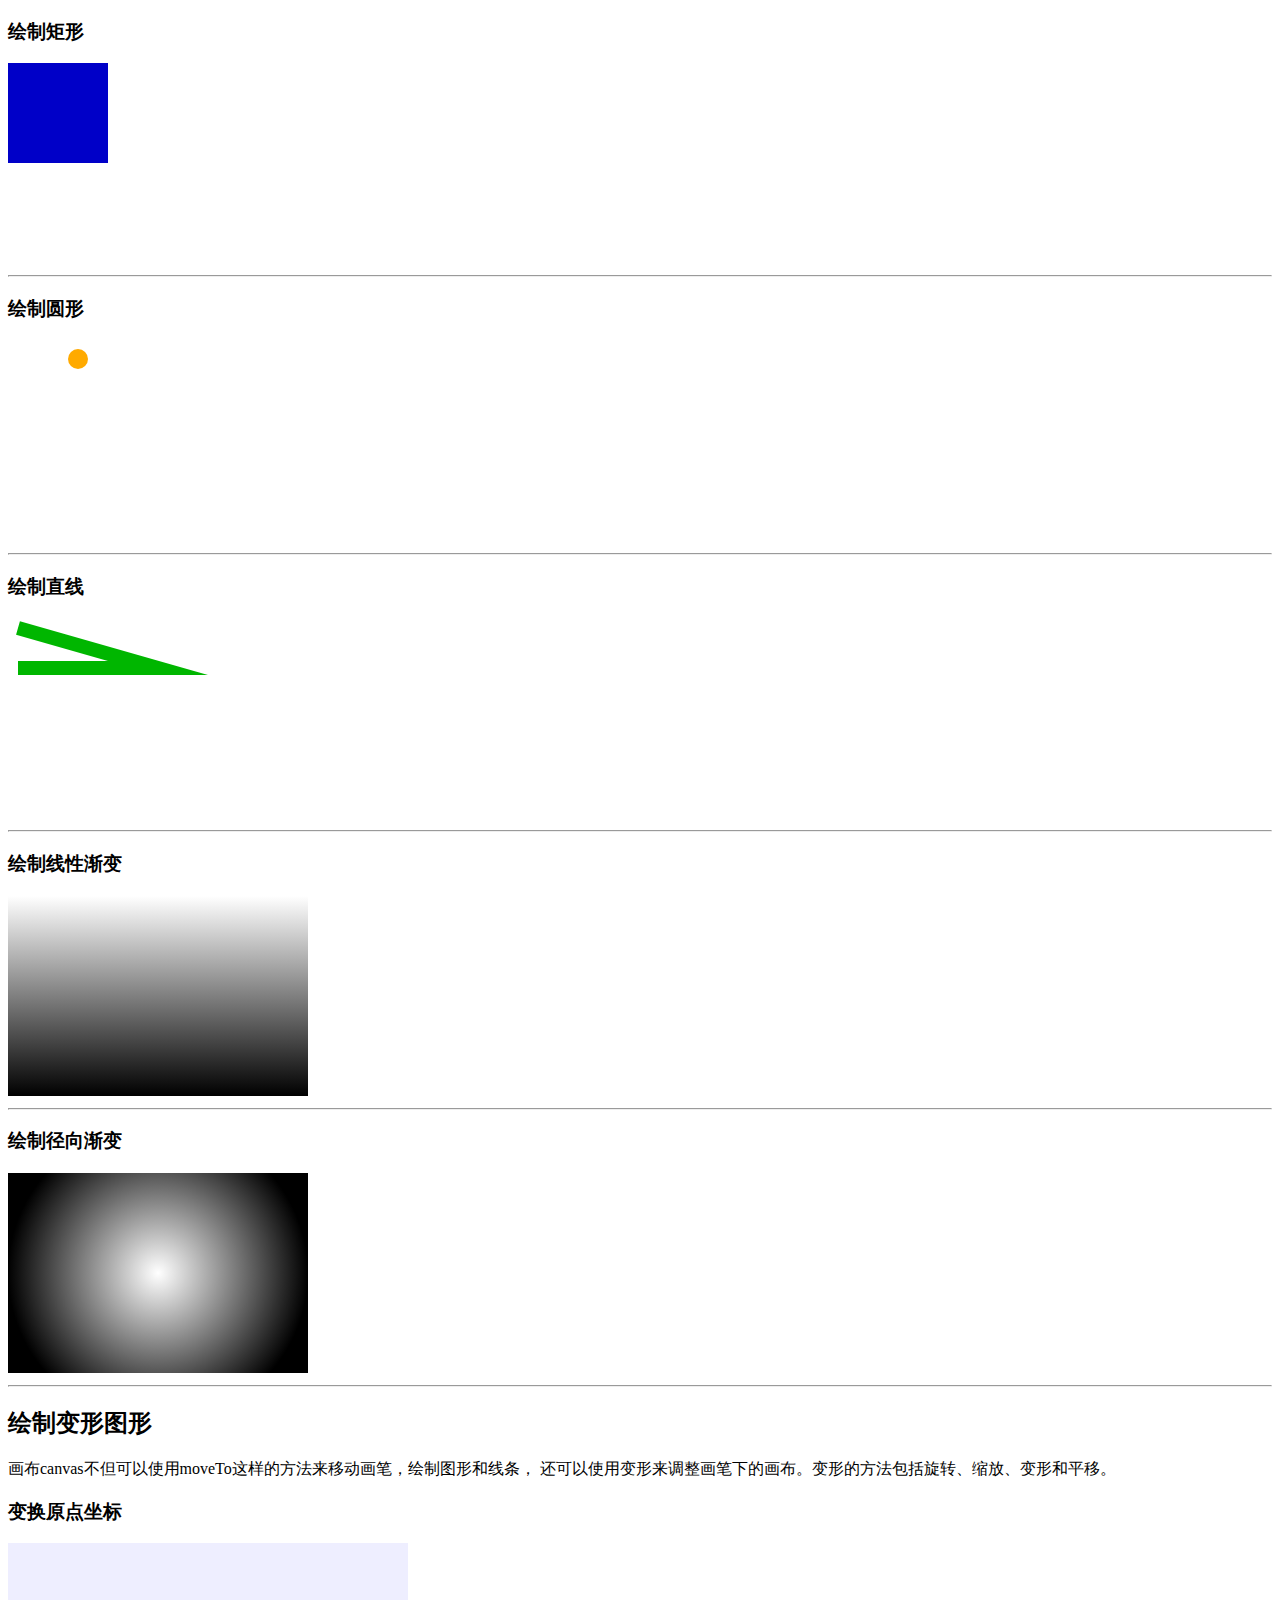
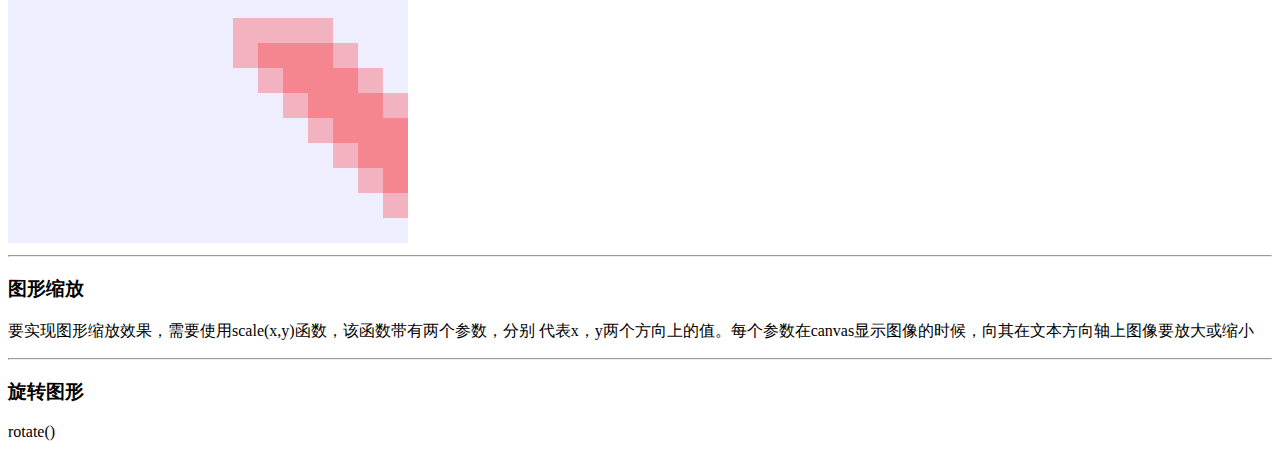
<file: canvas/index.html>
<!DOCTYPE html>
<html>
<head>
	<title>使用HTML5绘制图形</title>
	<meta charset="utf-8">
	<link rel="stylesheet" type="text/css" href="style.css">
	<script type="text/javascript" src="demo.js"></script>

</head>
	<h3>绘制矩形</h3>
	<canvas id="canvasRect" width="300" height="200"></canvas>
	<hr/>
	<h3>绘制圆形</h3>
	<canvas id="canvasCircle" width="300" height="200"></canvas>
	<hr/>
	<h3>绘制直线</h3>
	<canvas id="canvasLine" width="300" height="200"></canvas>
	<hr/>
	<h3>绘制线性渐变</h3>
	<canvas id="canvasLineGradient" width="300" height="200"></canvas>
	<hr/>
	<h3>绘制径向渐变</h3>
	<canvas id="canvasRadialGradient" width="300" height="200"></canvas>
	<hr/>
	<h2>绘制变形图形</h2>
	<p>画布canvas不但可以使用moveTo这样的方法来移动画笔，绘制图形和线条，
	还可以使用变形来调整画笔下的画布。变形的方法包括旋转、缩放、变形和平移。
	</p>
	<h3>变换原点坐标</h3>
	<canvas id="canvasTranslate" width="400" height="300"></canvas>
	<hr/>
	<h3>图形缩放</h3>
	<p>要实现图形缩放效果，需要使用scale(x,y)函数，该函数带有两个参数，分别
	代表x，y两个方向上的值。每个参数在canvas显示图像的时候，向其在文本方向轴上图像要放大或缩小
	</p>
	<hr/>
	<h3>旋转图形</h3>
	<p>rotate()</p>

<body>
	
</body>
</html>
</file>
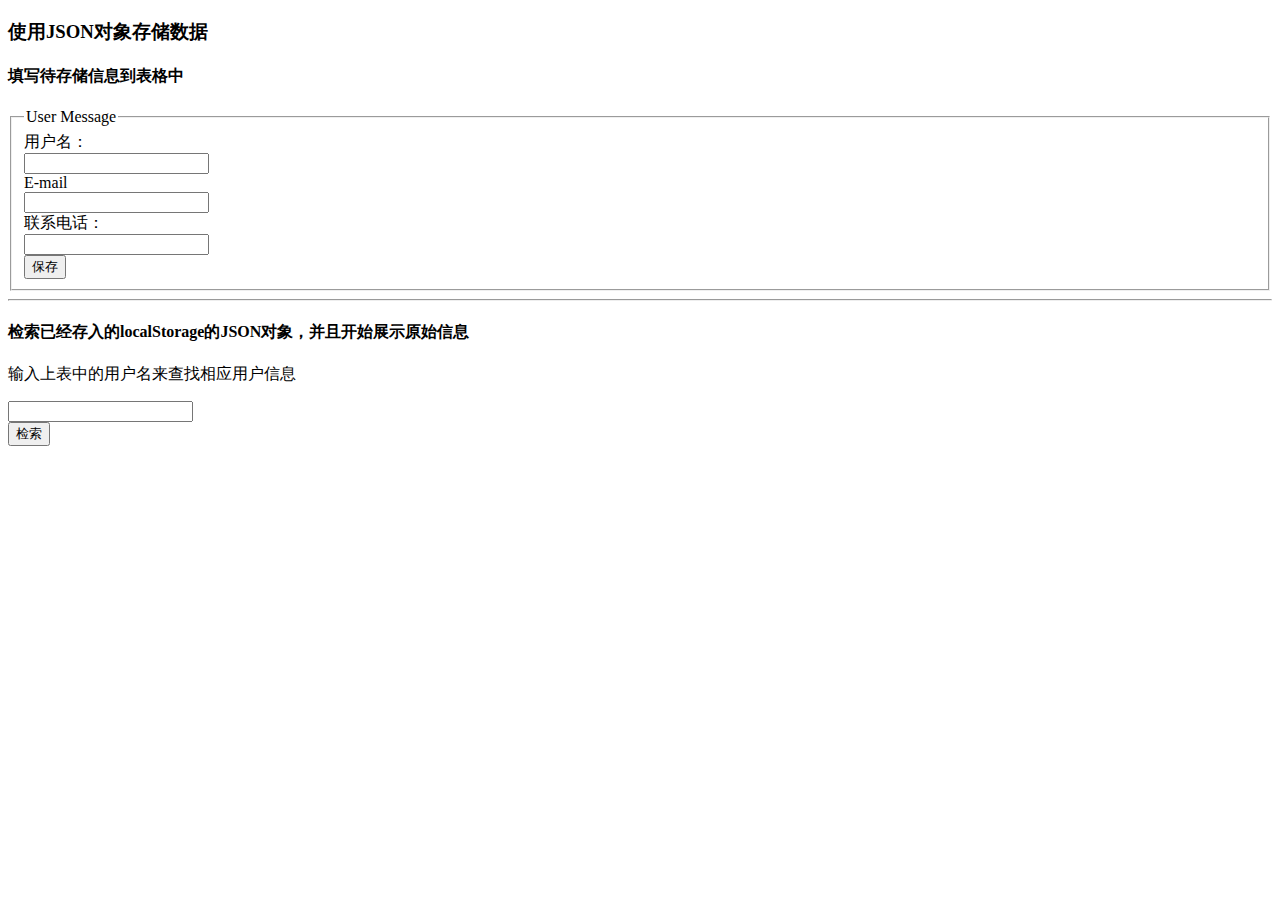
<file: web通信技术/Web存储/index.html>
<!DOCTYPE html>
<html>
<head>
	<title>认识web存储</title>
	<meta charset="utf-8">
	<link rel="stylesheet" type="text/css" href="style.css">
	<script type="text/javascript" src="demo.js"></script>
</head>
<body>
	<h3>使用JSON对象存储数据</h3>
	<h4>填写待存储信息到表格中</h4>
	<fieldset>
		<legend>User Message</legend>
		<label for="user">用户名：<input type="text" name="user" id="user" /></label>
		<label for="mail">E-mail<input type="text" name="mail" id="mail" /></label>
		<label for="tel">联系电话：<input type="text" name="tel" id="tel" /></label>
		<input type="button" name="button" id="btn1" value="保存">
	</fieldset>
	<hr/>
	<h4>检索已经存入的localStorage的JSON对象，并且开始展示原始信息</h4>
	<p>输入上表中的用户名来查找相应用户信息</p>
	<label for="find"><input type="text" name="find" id="find"></label>
	<input type="button" name="button" id="btn2" value="检索">
	<!-- 下面这块用于显示被检索到的用户文本 -->
	<p id="msg"></p>

</body>
</html>
</file>
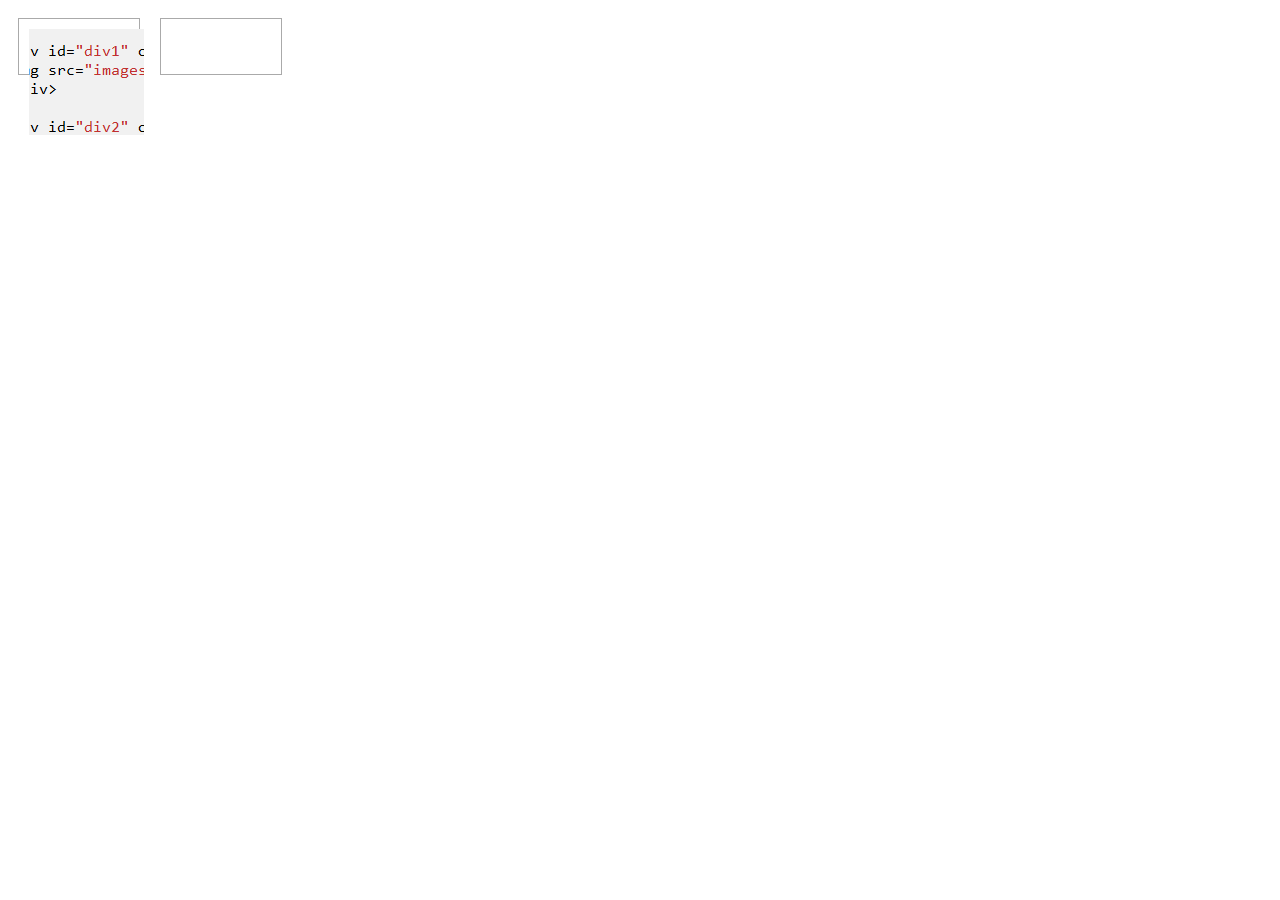
<file: HTML5中的文件与拖放/fileDrag.html>
<!DOCTYPE html>
<html>
<head>
	<title>使用html5实现文件的拖放</title>
	<meta charset="utf-8">
	<link rel="stylesheet" type="text/css" href="style.css">
	<script type="text/javascript" src="demo.js"></script>
</head>
<body>
	<div id="div1" ondrop="drop(event)" ondragover="allowDrop(event)">
	<img src="images1.gif">
	</div>

	<div id="div2" ondrop="drop(event)" ondragover="allowDrop(event)"></div>
</body>
</html>
</file>
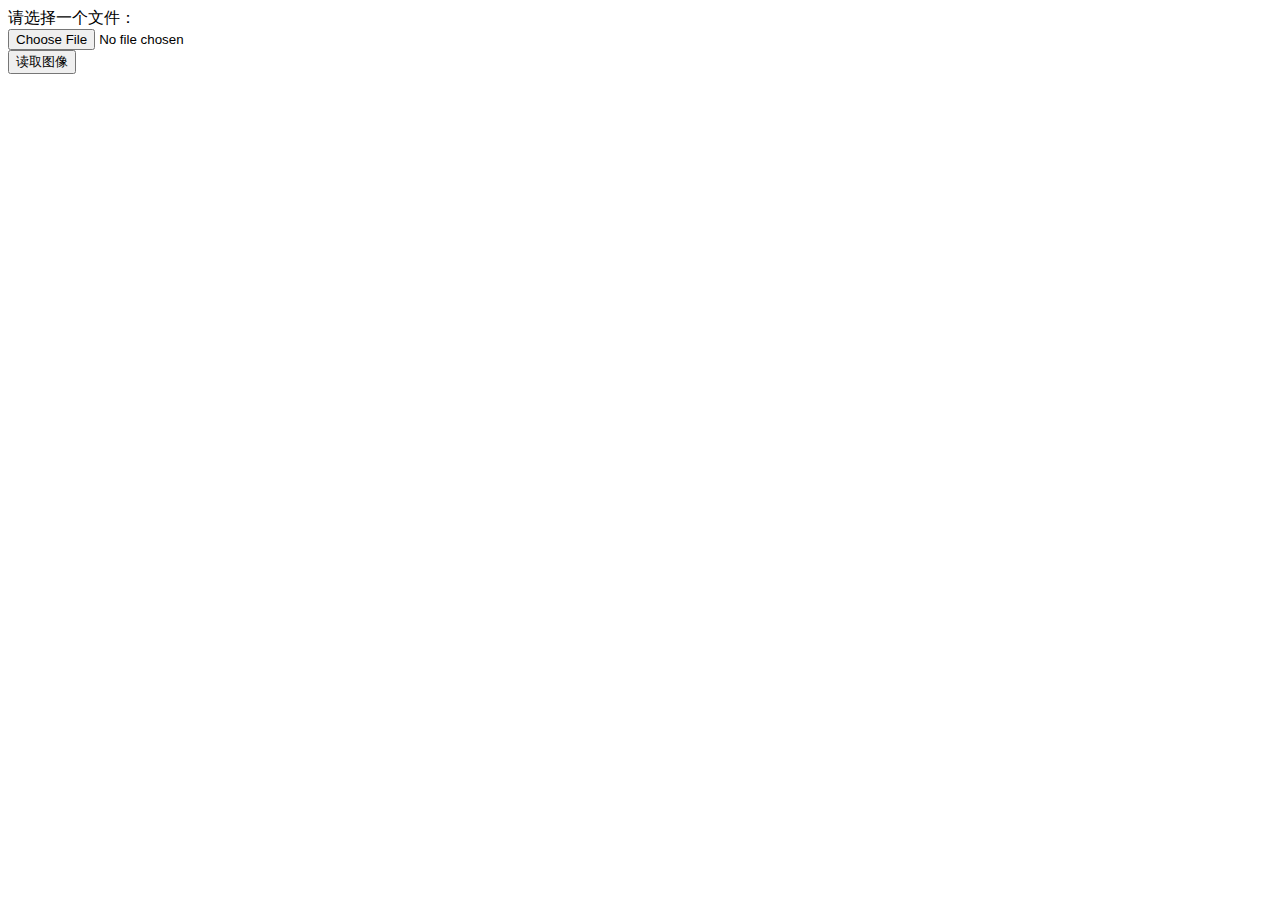
<file: HTML5中的文件与拖放/readAsDataURL.html>
<!DOCTYPE html>
<html>
<head>
	<title>使用readAsDataUrl预览图片</title>
	<meta charset="utf-8">
	<link rel="stylesheet" type="text/css" href="style.css">
	<script type="text/javascript" src="demo.js"></script>
</head>
<body>
	<form>
		<label for="file">请选择一个文件：<input type="file" name="file" id="file"></label>
		<input type="button"  value="读取图像" id="button" >
	</form>
	<div id="result"></div>
	

	
</body>
</html>
</file>
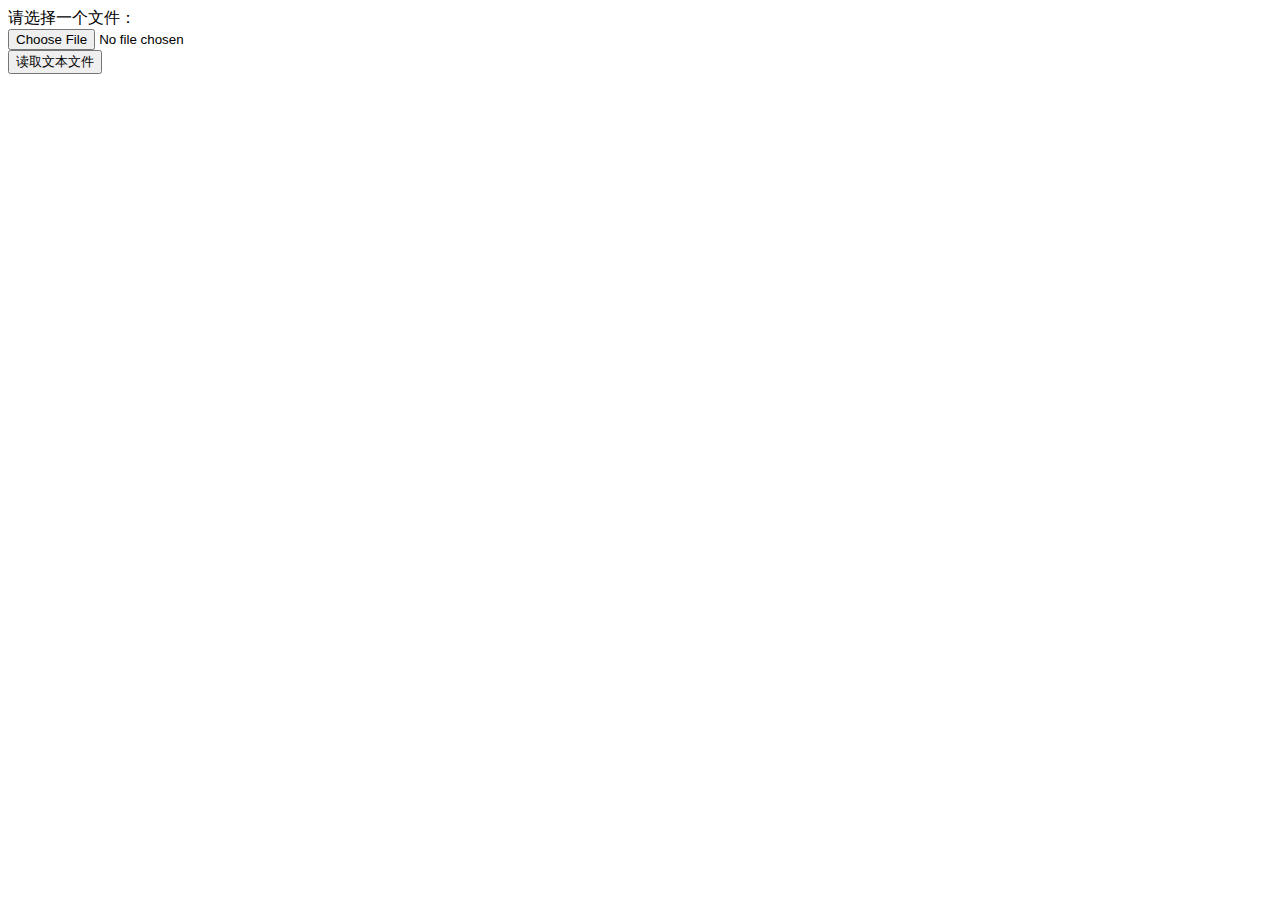
<file: HTML5中的文件与拖放/readAsText.htmL>
<!DOCTYPE html>
<html>
<head>
	<title>使用readAsText预览图片</title>
	<meta charset="utf-8">
	<link rel="stylesheet" type="text/css" href="style.css">
	<script type="text/javascript" src="demo.js"></script>
</head>
<body>
	<form>
		<label for="file">请选择一个文件：<input type="file" name="file" id="file"></label>
		<input type="button" name="button" value="读取文本文件" id="btn" >
	</form>
	<div id="result"></div>
	

	
</body>
</html>
</file>
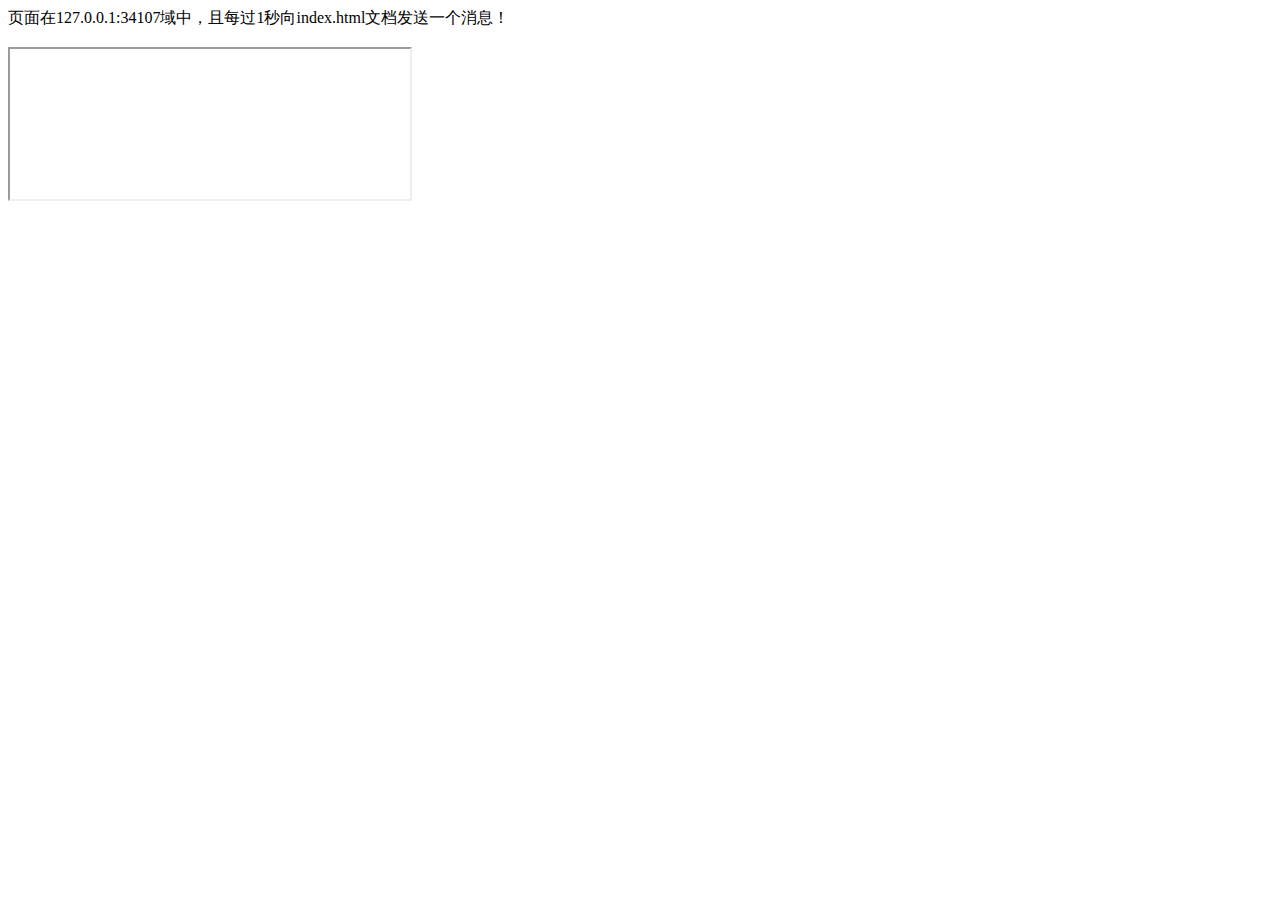
<file: 跨文档消息传输/message-watch.html>
<!DOCTYPE html>
<html>
<head>
	<title>跨域文档通信2</title>
	<meta charset="utf-8">
</head>
	<script type="text/javascript">
		window.onload = function() {
			document.getElementById("title").innerHTML = 
			"页面在" + document.location.host + "域中，且每过1秒向index.html文档发送一个消息！";
			//定时向另外一个不同域的iframe发送消息
			setInterval(function() {
				var message = " 消息发送测试！&nbsp;&nbsp " + (new Date().getTime());
				window.parent.frames[0].postMessage(message,"*");
			},1000);

			var onmessage = function(e) {
				var data =e.data;
				console.log(e.data);
				var p = document.createElement("p");
				p.innerHTML = data;
			};
			//监听postMessage消息事件
			if(window.addEventListener != "undefined") {
				window.addEventListener("message",onmessage,false);
			}else if (window.attachEvent) {
				window.attachEvent("onmessage",onmessage);
			}
		};
	</script>
<body>
	<div id="title"></div>
	<br/>
	<iframe width="400" ></iframe>  
</body>
</html>
</file>
<file: canvas/style.css>
input {
	display: block;
}
</file>
<file: web通信技术/Web存储/style.css>
input {
	display: block;
}
</file>
<file: HTML5中的文件与拖放/style.css>
input {
	display: block;
}
#div1, #div2 {
	float: left;
	width: 100px;
	height: 35px;
	margin: 10px;
	padding: 10px;
	border: 1px solid #aaaaaa;
}
</file>
